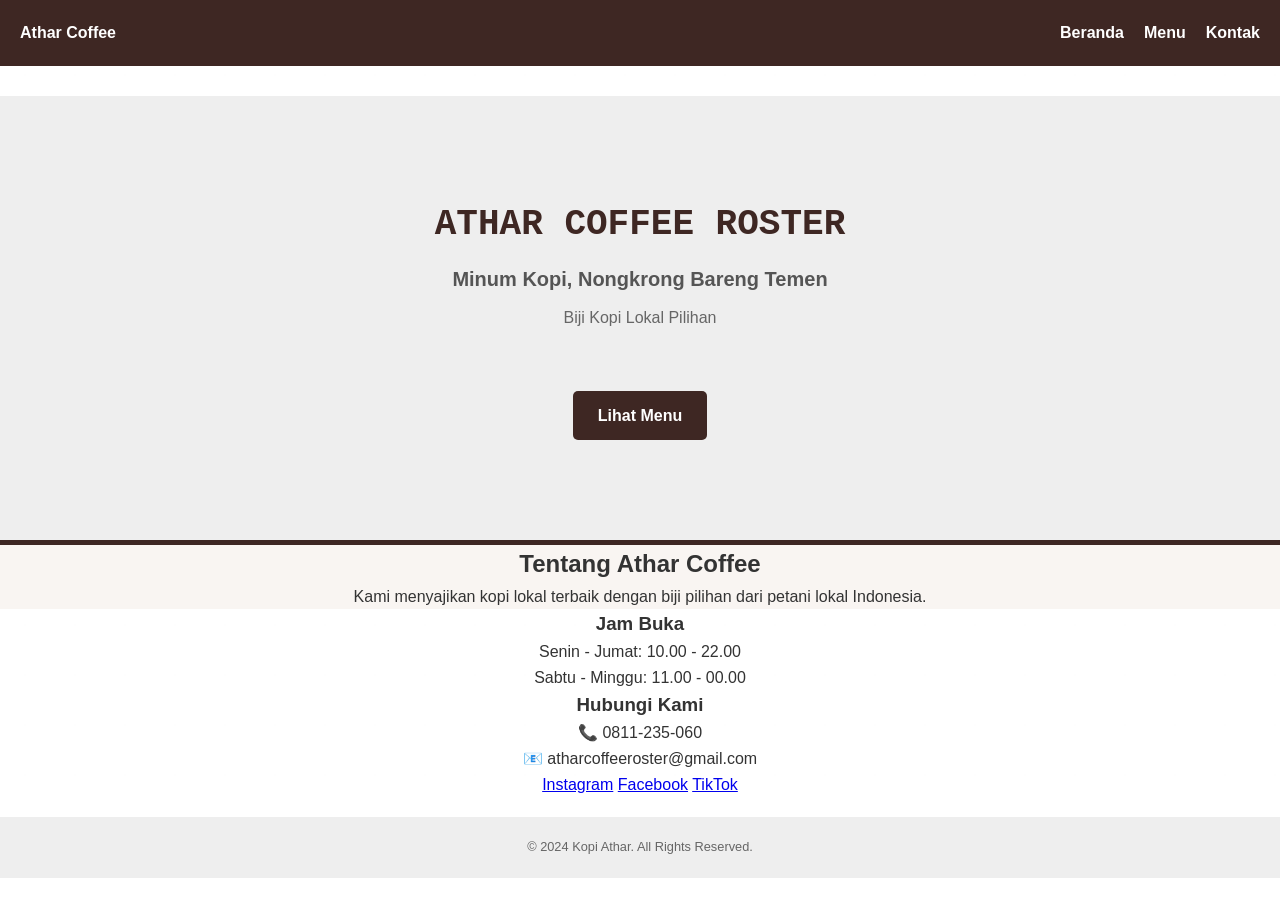
<file: index.html>
<!DOCTYPE html>
<html lang="id">
<head>
    <meta charset="UTF-8">
    <meta name="viewport" content="width=device-width, initial-scale=1.0">
    <title>Athar Coffee Roster</title>
    <link rel="stylesheet" href="style.css">
    <style>
       
        * {
            margin: 0;
            padding: 0;
            box-sizing: border-box;
        }

        body {
            font-family: 'Segoe UI', Tahoma, Geneva, Verdana, sans-serif;
            line-height: 1.6;
            color: #333;
        }

    
        nav {
            background: #3e2723;
            padding: 20px;
            color: white;
            display: flex;
            justify-content: space-between;
            align-items: center;
        }

        nav ul {
            list-style: none;
            display: flex;
            gap: 20px;
        }

        nav a {
            color: white;
            text-decoration: none;
            font-weight: bold;
        }

        nav a:hover {
            text-decoration: underline;
        }

       
        .hero {
            background: #eee;
            padding: 100px 20px;
            text-align: center;
            border-bottom: 5px solid #3e2723;
        }

        .hero h1 {
            font-family: "Courier New", Courier, monospace;
            font-weight: bold;
            font-size: 36px;
            color: #3e2723;
            margin-bottom: 10px;
        }

        .hero h2 {
            font-size: 20px;
            color: #555;
            margin-bottom: 10px;
        }

        .hero p {
            font-size: 16px;
            color: #666;
            margin-bottom: 20px;
        }

       
        .btn {
            background: #3e2723;
            color: white;
            padding: 12px 25px;
            text-decoration: none;
            display: inline-block;
            border-radius: 5px;
            font-weight: bold;
            transition: background 0.3s;
        }

        .btn:hover {
            background: #5d4037;
        }

        .container {
            max-width: 800px;
            margin: 0 auto;
            padding: 20px;
        }

      
        footer {
            text-align: center;
            padding: 20px;
            background: #eee;
            margin-top: 20px;
            font-size: 0.8rem;
            color: #666;
        }
    </style>
</head>
<body>

    <nav>
        <div class="logo">
            <strong>Athar Coffee</strong>
        </div>
        <ul>
            <li><a href="#">Beranda</a></li>
            <li><a href="menu.html">Menu</a></li>
            <li><a href="#">Kontak</a></li>
        </ul>
    </nav>
 
    
    <div class="hero">
        <h1>ATHAR COFFEE ROSTER</h1>
        <h2>Minum Kopi, Nongkrong Bareng Temen</h2>
        <p>Biji Kopi Lokal Pilihan</p>
        <a href="menu.html" class="btn">Lihat Menu</a>
    </div>
<!-- Tambahkan di bawah Hero Section -->
<section class="about">
    <h2>Tentang Athar Coffee</h2>
    <p>Kami menyajikan kopi lokal terbaik dengan biji pilihan dari petani lokal Indonesia.</p>
</section>

<!-- Tambahkan sebelum Footer -->
<section class="info">
    <div class="hours">
        <h3>Jam Buka</h3>
        <p>Senin - Jumat: 10.00 - 22.00</p>
        <p>Sabtu - Minggu: 11.00 - 00.00</p>
    </div>
    <div class="contact">
        <h3>Hubungi Kami</h3>
        <p>📞 0811-235-060</p>
        <p>📧 atharcoffeeroster@gmail.com </p>
    </div>
</section>

<!-- Tambahkan di Footer -->
<div class="Social Media">
    <a href="#">Instagram</a>
    <a href="#">Facebook</a>
    <a href="#">TikTok</a>
    
    <footer>
        &copy; 2024 Kopi Athar. All Rights Reserved.
    </footer>
</div>
</body>
</html>
<script>
    window.addEventListener('scroll', function() {
        document.querySelectorAll('.fade-in').forEach(el => {
            const rect = el.getBoundingClientRect();
            if (rect.top < window.innerHeight) {
                el.classList.add('visible');
            }
        });
    });
</script>
</file>
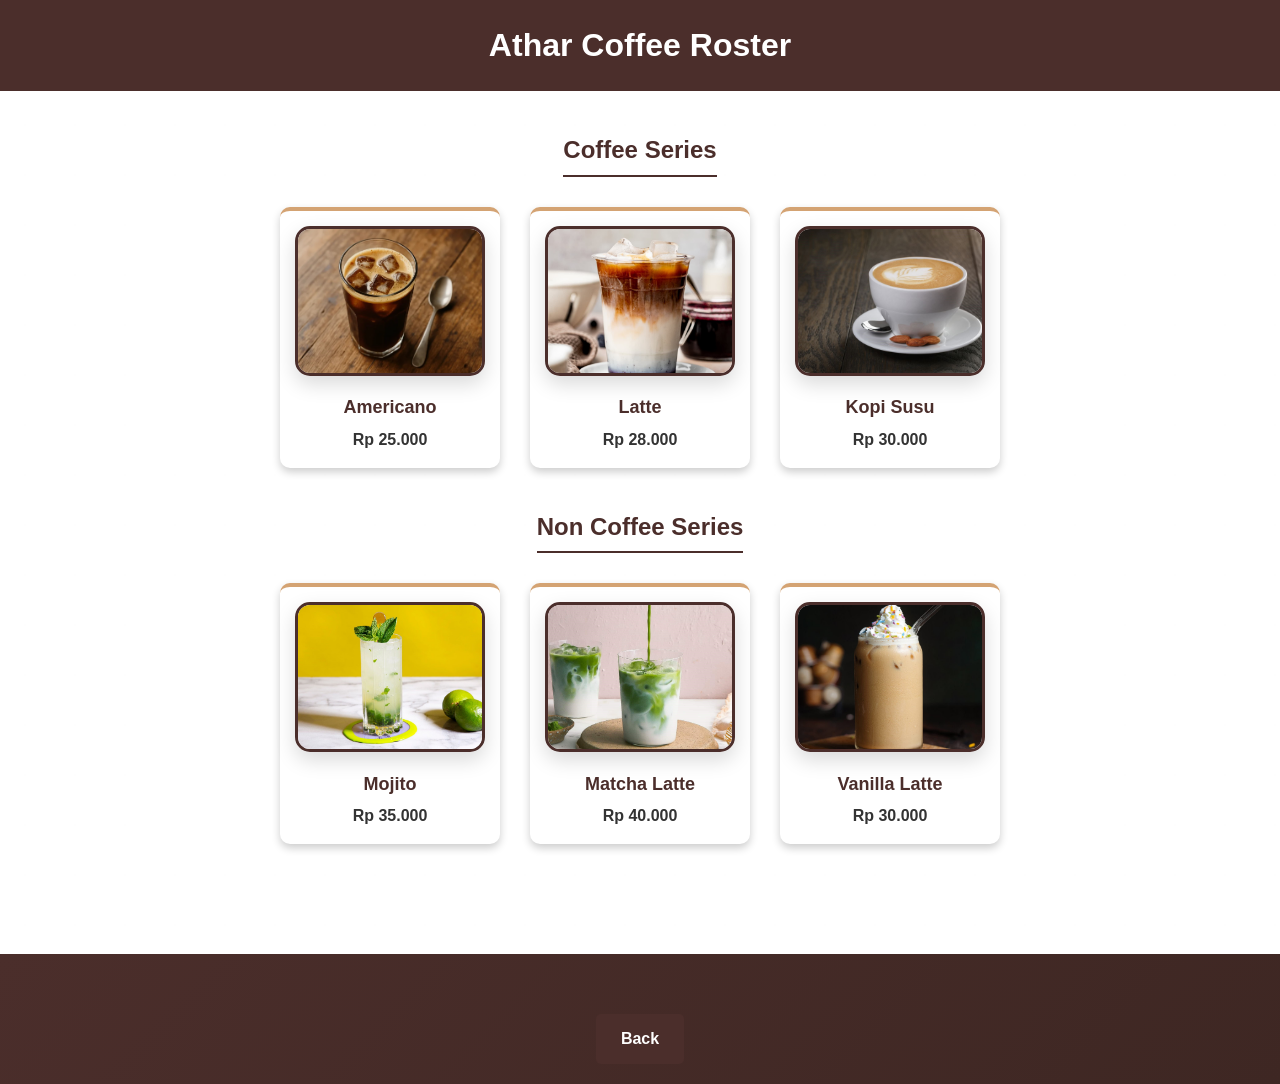
<file: menu.html>
<!DOCTYPE html>
<html lang="id">
<head>
    <meta charset="UTF-8">
    <meta name="viewport" content="width=device-width, initial-scale=1.0">
    <title>Athar Coffee Roster Menu</title>
    <link rel="stylesheet" href="style.css">
</head>

<body>

    <h1 class="title">Athar Coffee Roster</h1>

    <div class="container">
        
        <!-- Bagian Coffee Series -->
        <h2 class="judul-menu">Coffee Series</h2>
        <div class="menu">
            <div class="menu-item">
                <img src="americano.jpg" alt="americano">
                <h3>Americano</h3>
                <p>Rp 25.000</p>
            </div>

            <div class="menu-item">
                <img src="latte.jpg" alt="latte">
                <h3>Latte</h3>
                <p>Rp 28.000</p>
            </div>

            <div class="menu-item">
                <img src="kopsu.jpg" alt="kopsu">
                <h3>Kopi Susu</h3>
                <p>Rp 30.000</p>
            </div>
        </div>

        <!-- Bagian Non Coffee Series -->
        <h2 class="judul-menu">Non Coffee Series</h2>
        <div class="menu">
            <div class="menu-item">
                <img src="mojito.jpg" alt="mojito">
                <h3>Mojito</h3>
                <p>Rp 35.000</p>
            </div>

            <div class="menu-item">
                <img src="matcha.jpg"alt="matcha">
                <h3>Matcha Latte</h3>
                <p>Rp 40.000</p>
            </div>
        
            <div class="menu-item">
                <img src="vanillalatte.jpg" alt="vanillalatte">
                <h3>Vanilla Latte</h3>
                <p>Rp 30.000</p>
            </div>
            
        </div>

    </div>

    <div class="hero">
        <a href="index.html" class="btn">Back</a>
    </div>

</body>
</html>
<script>
    window.addEventListener('scroll', function() {
        document.querySelectorAll('.fade-in').forEach(el => {
            const rect = el.getBoundingClientRect();
            if (rect.top < window.innerHeight) {
                el.classList.add('visible');
            }
        });
    });
</script>
</file>
<file: style.css>
/* =============================================
   RESET & GLOBAL STYLES
   ============================================= */
* {
    margin: 0;
    padding: 0;
    box-sizing: border-box;
}

body {
    font-family: Arial, sans-serif;
    background-color: #f2f2f2;
    text-align: center;
    line-height: 1.6;
}

/* =============================================
   HEADER / TITLE
   ============================================= */
.title {
    background-color: #4b2e2b;
    color: white;
    padding: 20px;
    margin: 0;
}

/* =============================================
   CONTAINER
   ============================================= */
.container {
    width: 80%;
    max-width: 1000px;
    margin: auto;
    padding: 40px 20px;
}

/* =============================================
   MENU SECTION
   ============================================= */
.judul-menu {
    color: #4b2e2b;
    margin-bottom: 30px;
    font-size: 24px;
    border-bottom: 2px solid #4b2e2b;
    display: inline-block;
    padding-bottom: 5px;
}

.menu {
    display: flex;
    justify-content: center;
    gap: 30px;
    flex-wrap: wrap;
    margin-bottom: 40px;
}

/* =============================================
   MENU ITEM CARD
   ============================================= */
.menu-item {
    background: white;
    width: 220px;
    border-radius: 10px;
    box-shadow: 0 4px 8px rgba(0, 0, 0, 0.2);
    padding: 15px;
    transition: transform 0.3s ease, box-shadow 0.3s ease;
}

.menu-item:hover {
    transform: scale(1.05);
    box-shadow: 0 8px 16px rgba(0, 0, 0, 0.3);
}

.menu-item img {
    width: 100%;
    height: 150px;
    object-fit: cover;
    border-radius: 10px;
}

.menu-item h3 {
    margin: 10px 0 5px;
    color: #4b2e2b;
    font-size: 18px;
}

.menu-item p {
    font-weight: bold;
    color: #333;
    font-size: 16px;
}

/* =============================================
   BUTTON
   ============================================= */
.btn {
    display: inline-block;
    margin-top: 40px;
    padding: 12px 25px;
    background-color: #4b2e2b;
    color: white;
    text-decoration: none;
    border-radius: 5px;
    font-weight: bold;
    transition: background-color 0.3s ease;
}

.btn:hover {
    background-color: #5a402e;
}

/* =============================================
   HERO SECTION
   ============================================= */
.hero {
    display: block;
    text-align: center;
    margin-top: 30px;
    padding: 20px;
}

/* =============================================
   RESPONSIVE DESIGN (HP)
   ============================================= */
@media (max-width: 768px) {
    .container {
        width: 95%;
        padding: 20px;
    }

    .menu {
        gap: 15px;
    }

    .menu-item {
        width: 100%;
        max-width: 300px;
    }

    .title {
        padding: 15px;
    }

    .btn {
        padding: 10px 20px;
        font-size: 14px;
    }
}
/* =============================================
   VISUAL ENHANCEMENTS
   ============================================= */

/* 1. Background dengan pattern halus */
body {
    background: 
        linear-gradient(rgba(255,255,255,0.95), rgba(255,255,255,0.95)),
        url('data:image/svg+xml;utf8,<svg xmlns="http://www.w3.org/2000/svg" width="100" height="100" viewBox="0 0 100 100"><circle cx="50" cy="50" r="2" fill="%234b2e2b" opacity="0.1"/></svg>');
    background-size: 50px;
}

/* 2. Section dengan warna berbeda */
.hero {
    background: linear-gradient(135deg, #4b2e2b, #3e2723);
    color: white;
}

.about {
    background-color: #f9f5f2;
}

.menu {
    background-color: white;
}

/* 3. Decorative divider */
.section-divider {
    height: 3px;
    background: linear-gradient(90deg, transparent, #d4a373, transparent);
    margin: 40px 0;
}

/* 4. Image frame dengan shadow */
.menu-item img {
    border: 3px solid #4b2e2b;
    border-radius: 15px;
    box-shadow: 0 8px 20px rgba(0,0,0,0.15);
    transition: all 0.3s ease;
}

.menu-item:hover img {
    transform: scale(1.05);
    box-shadow: 0 12px 30px rgba(0,0,0,0.25);
}

/* 5. Gradient text untuk judul */
.gradient-title {
    background: linear-gradient(135deg, #4b2e2b, #8b5a2b);
    -webkit-background-clip: text;
    -webkit-text-fill-color: transparent;
    background-clip: text;
}

/* 6. Accent border pada menu item */
.menu-item {
    border-top: 4px solid #d4a373;
}

/* 7. Floating icons (opsional) */
.floating-icons {
    position: fixed;
    top: 0;
    left: 0;
    width: 100%;
    height: 100%;
    pointer-events: none;
    z-index: -1;
}

.floating-icons .icon {
    position: absolute;
    font-size: 30px;
    opacity: 0.08;
    animation: float 8s ease-in-out infinite;
}

@keyframes float {
    0%, 100% { transform: translateY(0) rotate(0deg); }
    50% { transform: translateY(-30px) rotate(10deg); }
}
</file>
